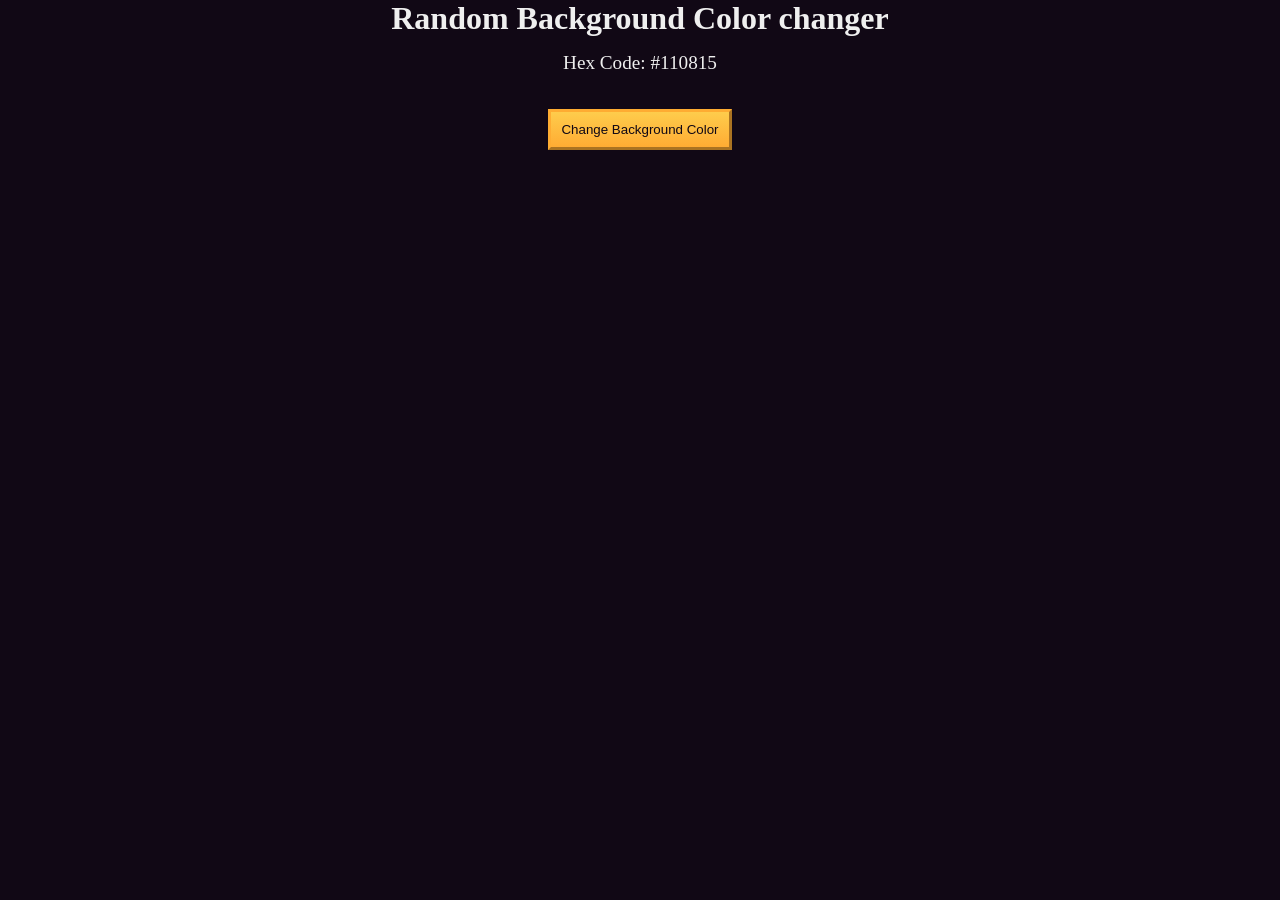
<file: Javascript Certification/Lab/11. Debugger/1. Debug a Random Background Color Changer/index.html>
<!doctype html>
<html lang="en">
  <head>
    <meta charset="UTF-8" />
    <meta
      name="viewport"
      content="width=device-width, initial-scale=1.0"
    />
    <title>Debug a random background color changer</title>
    <link
      rel="stylesheet"
      href="./styles.css"
    />
  </head>

  <body>
    <h1>Random Background Color changer</h1>

    <main>
      <section class="bg-information-container">
        <p>Hex Code: <span id="bg-hex-code">#110815</span></p>
      </section>

      <button
        class="btn"
        id="btn"
      >
        Change Background Color
      </button>
    </main>
    <script src="./script.js"></script>
  </body>
</html>
</file>
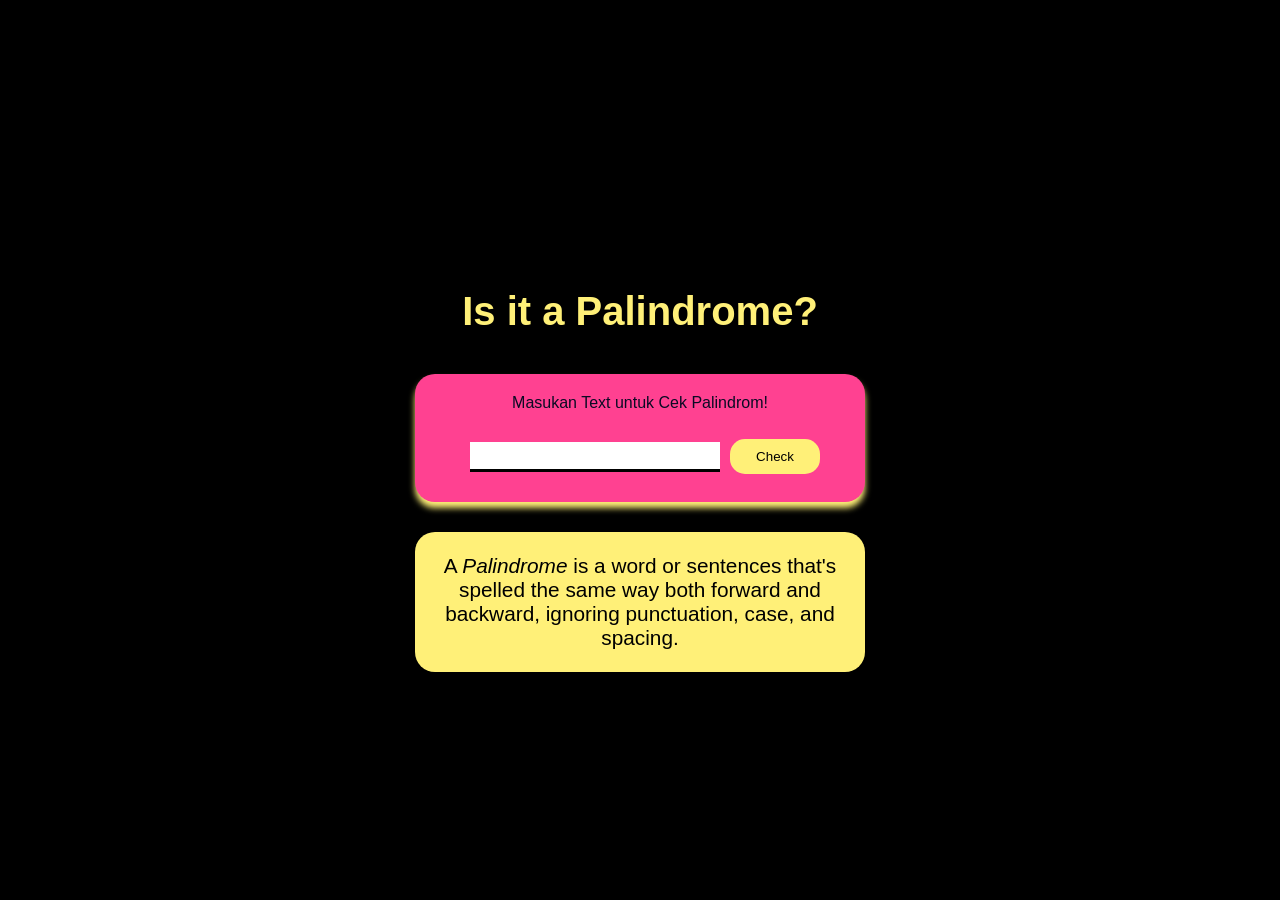
<file: Javascript Certification/Lab/12. Regular Expression/1. Build a Palindrome Checker/index.html>
<!DOCTYPE html>
<html>
  <head>
    <meta charset="UTF-8"/>
    <meta name="viewport" content="width=device-width, initial-scale=1.0"/>
    <link rel="stylesheet" href="styles.css"/>
    <title>Palindrome Checker</title>
  </head>
  <body>
    <main class="container">
      <img class="logo"/>
      <h1 class="title">Is it a Palindrome?</h1>
      <div class="palindrome-div">
        <label for="text-input">Masukan Text untuk Cek Palindrom!</label>
        <input class="palindrome-input" id="text-input" type="text" value=""></input>
        <button class="palindrome-btn" id="check-btn">Check</button>
        <div class="results-div hidden" id="result"></div>
      </div>

      <div class="palindrome-definition-div">
        <p class="palindrome-definition">A <dfn>Palindrome</dfn> is a word or sentences that's spelled the same way both forward and backward, ignoring punctuation, case, and spacing.</p>

      </div>
    </main>

    <script src="script.js"></script>
  </body>
</html>
</file>
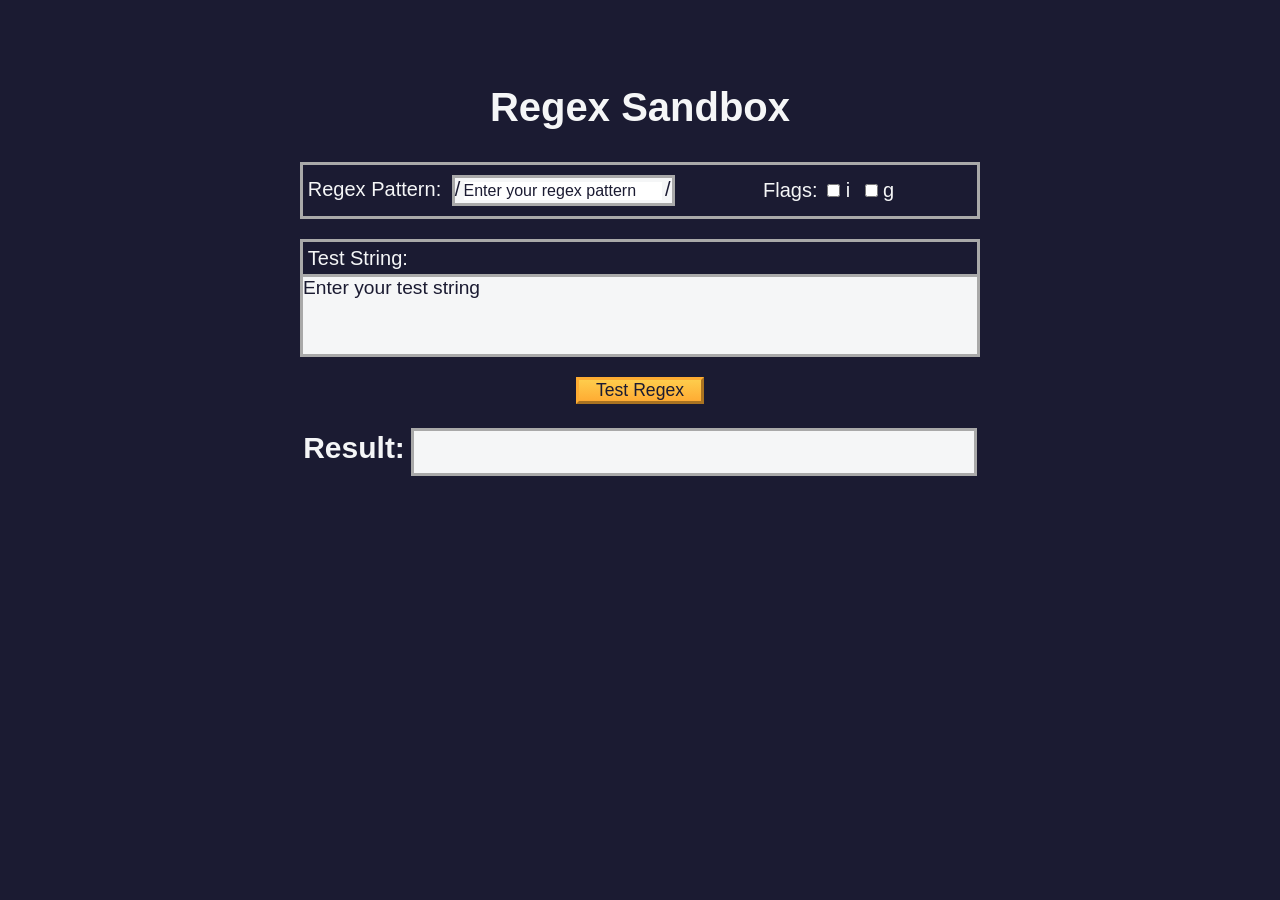
<file: Javascript Certification/Lab/12. Regular Expression/2. Build a RegEx Sanbox/index.html>
<!DOCTYPE html>
<html lang="en">

<head>
    <meta charset="UTF-8">
    <meta name="viewport" content="width=device-width, initial-scale=1.0">
    <link rel="stylesheet" href="styles.css">
    <title>Regex Sandbox</title>

</head>

<body>
    <h1>Regex Sandbox</h1>
    <main>
        <div id="regex-container">
            <label for="pattern">Regex Pattern:
                <div id="pattern-container">/<input type="text" id="pattern" name="pattern"
                        placeholder="Enter your regex pattern">/</div>
            </label>
            <div id="flags-container">
                <p>Flags: </p>
                <label for="i">
                    <input type="checkbox" name="flags" id="i"> i
                </label>
                <label for="g">
                    <input type="checkbox" name="flags" id="g"> g
                </label>
            </div>
        </div>
        <div id="test-container">
            <p>Test String:</p>
            <div id="test-string" placeholder="Enter your test string" contenteditable="true"></div>
        </div>
        <button class="btn" id="test-btn" type="button">Test Regex</button>
        <div id="result-container">
            <h2>Result:</h2>
            <p id="result">
            </p>
        </div>

    </main>
    <script src="script.js"></script>
</body>

</html>
</file>
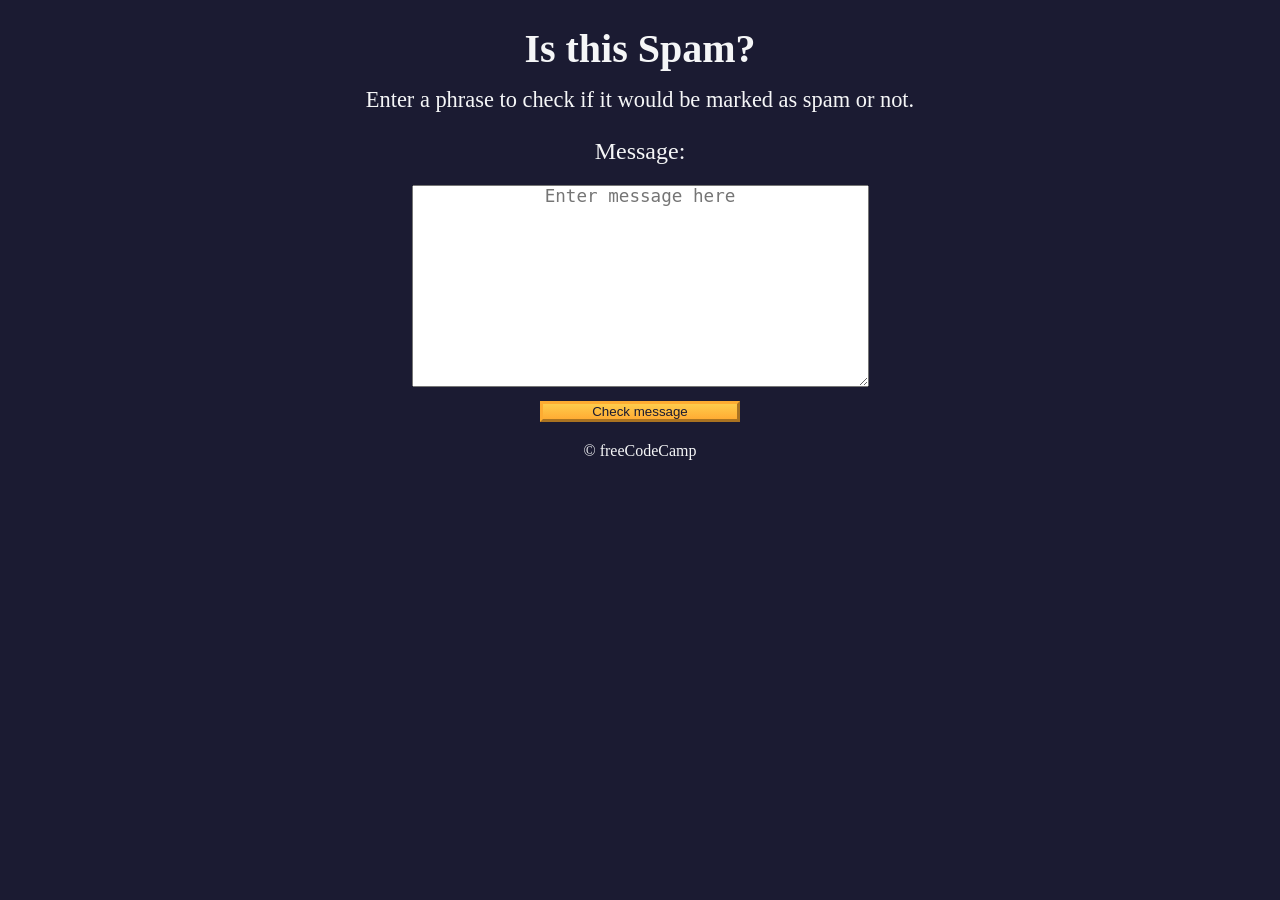
<file: Javascript Certification/Workshop/10. Regular Expression/Build a Spam Filter/index.html>
<!DOCTYPE html>
<html lang="en">
  <head>
    <meta charset="UTF-8" />
    <meta name="viewport" content="width=device-width" />
    <title>Learn Regular Expressions by Building a Spam Filter</title>
    <link rel="stylesheet" href="styles.css" />
  </head>

  <body>
    <header class="main-text">
      <h1 class="title">Is this Spam?</h1>
      <p class="description">
        Enter a phrase to check if it would be marked as spam or not.
      </p>
    </header>

    <main>
      <label class="message-label" for="message-input">Message: </label>
      <textarea
        placeholder="Enter message here"
        value=""
        type="text"
        name="message"
        id="message-input"
        rows="10"
        cols="40"
      ></textarea>
      <button class="btn" id="check-message-btn" type="button">
        Check message
      </button>
      <p id="result-message"></p>
    </main>

    <footer class="footer">&copy; freeCodeCamp</footer>
    <script src="./script.js"></script>
  </body>
</html>
</file>
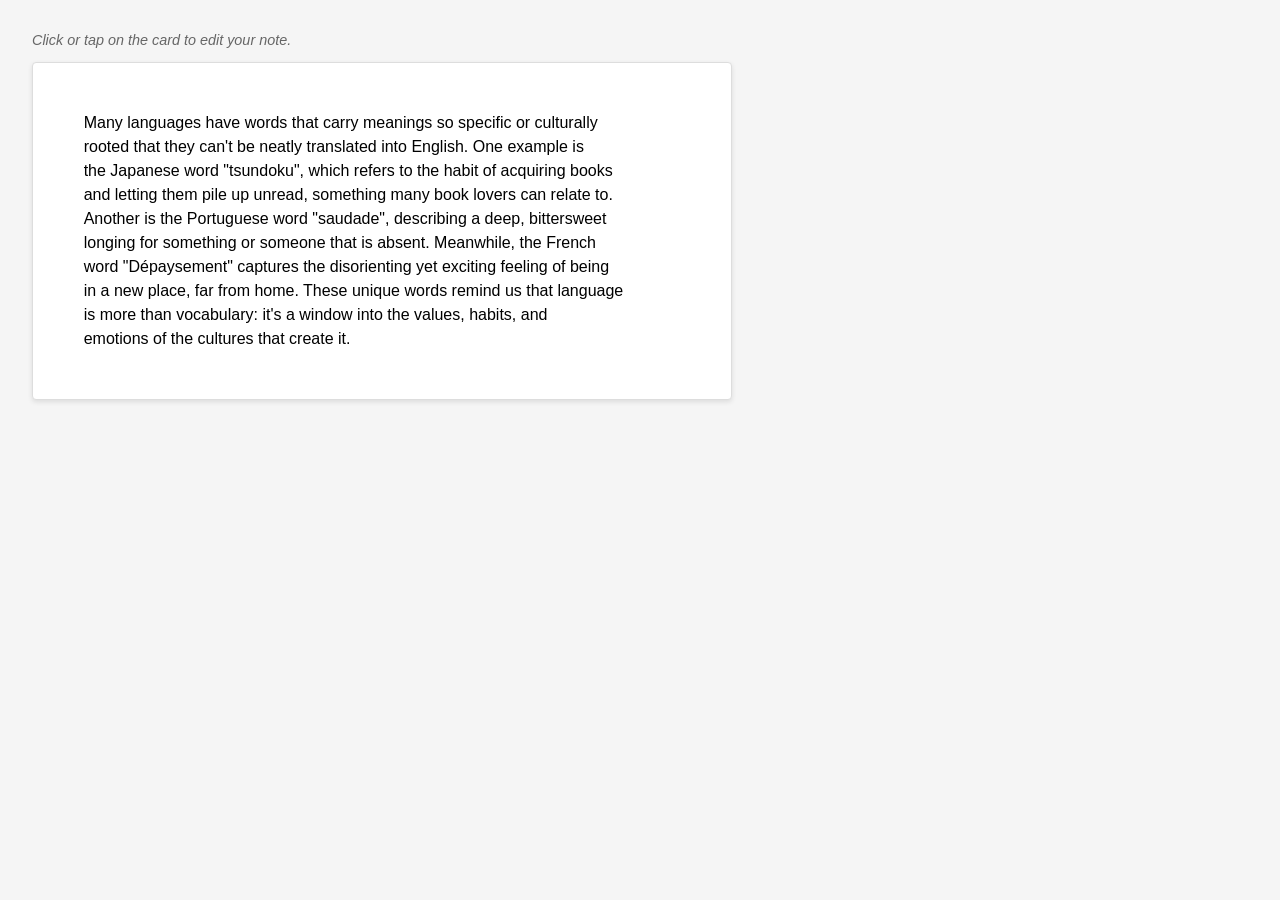
<file: Javascript Certification/Workshop/9. JavaScript and Accessibility/2. Build a Note Taking App/index.html>
<!doctype html>
<html lang="en">
  <head>
    <meta charset="UTF-8" />
    <title>Note taking app</title>
    <meta
      name="viewport"
      content="width=device-width, initial-scale=1.0"
    />
    <link
      rel="stylesheet"
      href="./styles.css"
    />
  </head>
  <body>
    <p class="helper-text">Click or tap on the card to edit your note.</p>

    <div
      id="note"
      class="note"
      contenteditable="true"
      aria-label="Note editor"
    >
      Many languages have words that carry meanings so specific or culturally
      rooted that they can't be neatly translated into English. One example is
      the Japanese word "tsundoku", which refers to the habit of acquiring books
      and letting them pile up unread, something many book lovers can relate to.
      Another is the Portuguese word "saudade", describing a deep, bittersweet
      longing for something or someone that is absent. Meanwhile, the French
      word "Dépaysement" captures the disorienting yet exciting feeling of being
      in a new place, far from home. These unique words remind us that language
      is more than vocabulary: it's a window into the values, habits, and
      emotions of the cultures that create it.
    </div>

    <div
      id="status"
      aria-live="polite"
    ></div>

    <script src="script.js"></script>
  </body>
</html>
</file>
<file: Javascript Certification/Lab/11. Debugger/1. Debug a Random Background Color Changer/styles.css>
*,
*::before,
*::after {
  margin: 0;
  padding: 0;
  box-sizing: border-box;
}

:root {
  --yellow: #f1be32;
  --golden-yellow: #feac32;
  --dark-purple: #110815;
  --light-grey: #efefef;
}

body {
  background-color: var(--dark-purple);
  color: var(--light-grey);
  text-align: center;
}

.bg-information-container {
  margin: 15px 0 25px;
  font-size: 1.2rem;
}

.btn {
  cursor: pointer;
  padding: 10px;
  margin: 10px;
  color: var(--dark-purple);
  background-color: var(--golden-yellow);
  background-image: linear-gradient(#fecc4c, #ffac33);
  border-color: var(--golden-yellow);
  border-width: 3px;
}

.btn:hover {
  background-image: linear-gradient(#ffcc4c, #f89808);
}
</file>
<file: Javascript Certification/Lab/12. Regular Expression/1. Build a Palindrome Checker/styles.css>
:root{
  --black: #000000;
  --pink: #FF4191;
  --dark-pink: #E90074;
  --yellow : #FFF078;
}

*{
  font-family: arial, helvetica, sans-serif;
  box-sizing: border-box;
  margin: 0;
  padding: 0;
}

body{
  background-color: var(--black);
  color: var(--yellow);
}

.container{
  width: 100%;
  min-height: 100vh;
  position: relative;
  display: flex;
  align-items: center;
  justify-content: center;
  flex-direction: column;
}

.logo{
  height: 30px;
  margin-bottom: 20px;
}

.title{
  text-align: center;
  padding: 10px 0;
  font-size: 2.5rem;
  margin-bottom: 20px;
}

.palindrome-div{
  width: min(100vw,450px);
  min-height: 100px;
  background-color: var(--pink);
  border-radius: 20px;
  display: flex;
  align-items: center;
  justify-content: center;
  flex-wrap: wrap;
  padding: 20px;
  margin: 10px 0;
  box-shadow: 0 6px 6px
}

label{
  color: #0a0a23;
  margin-bottom: 20px;
}

.palindrome-btn{
  width: 90px;
  border: none;
  padding: 10px;
  border-radius: 15px;
  background-color: var(--yellow);
  color: black;
  cursor: pointer;
}

.palindrome-input{
  height: 30px;
  width: 250px;
  text-align: center;
  font-size: 1.2rem;
  margin: 10px;
  border: none;
  border-bottom: 3px solid black;
}

.palindrome-input:focus{
  border-bottom: 4px solid black;
}

.palindroem-input::placeholder{
  text-align: center;
}

.user-input{
  font-size: 1.4rem;
  margin-top: 10px;
  text-align: center;
}

.results-div{
  overflow-y: auto;
  word-wrap: break-word;
  min-height: 50px;
  color: white;
}

.hidden{
  display: none;
}

.palindrome-definition-div{
  width: min(100vw, 450px);
  font-size: 1.3rem;
  min-height: 140px;
  background-color: var(--yellow);
  color: black;
  margin-top: 20px;
  padding: 20px;
  border-radius: 20px;
  display: flex;
  align-items: center;
  justify-content: center;
}

.palindrome-definition{
  vertical-align: middle;
  text-align: center;
}
</file>
<file: Javascript Certification/Lab/12. Regular Expression/2. Build a RegEx Sanbox/styles.css>
*,
*::before,
*::after {
    box-sizing: border-box;
    margin: 0;
    padding: 0;
}

:root {
    --dark-grey: #1b1b32;
    --light-grey: #f5f6f7;
    --golden-yellow: #fecc4c;
    --yellow: #ffcc4c;
    --gold: #feac32;
    --orange: #ffac33;
    --dark-orange: #f89808;
    --border: 0.2rem solid darkgrey;
    --padding: 0.3rem;
}

body {
    background-color: var(--dark-grey);
    color: var(--light-grey);
    font-size: 20px;
    font-family: "Lato", Helvetica, Arial, sans-serif;
    padding: 5px;
}

h1 {
    margin: 5rem auto 2rem;
    text-align: center;
}

p {
    padding: var(--padding);
}

#regex-container {
    max-width: 680px;
    margin: 20px auto;
    display: flex;
    justify-content: center;
    align-items: center;
    border: var(--border);
}

#regex-container>label {
    padding: var(--padding);
    flex: 1 1 auto;
}

#pattern-container {
    display: inline-block;
    color: var(--dark-grey);
    background-color: var(--light-grey);
    margin: 5px;
    border: var(--border);
}

#pattern {
    margin: 0.2rem;
    border: 0;
    font-size: 1rem;
    width: calc(100% - 1.2rem);
}

#pattern:focus {
    outline: none;
}

#flags-container {
    display: flex;
    align-items: center;
    flex: 1 1 auto;
}

#flags-container>label {
    padding: var(--padding);
    margin-right: 0.3rem;
}

#test-container {
    max-width: 680px;
    margin: 20px auto;
    display: flex;
    flex-direction: column;
    flex: 0 0 auto;
    border: var(--border);
}

#test-string {
    background-color: var(--light-grey);
    min-height: 5rem;
    color: var(--dark-grey);
    border-top: var(--border);
    font-size: 1.2rem;
}

[contenteditable=true]:empty:before {
    content: attr(placeholder);
    pointer-events: none;
    color: var(--dark-grey);
}

::placeholder {
    color: var(--dark-grey);
}


button {
    display: block;
    cursor: pointer;
    width: 8rem;
    margin: 0.2rem auto;
    color: var(--dark-grey);
    background-color: var(--gold);
    background-image: linear-gradient(var(--golden-yellow), var(--orange));
    border-color: var(--gold);
    border-width: 0.2rem;
    font-size: 1.1rem;
}

.btn:hover {
    background-image: linear-gradient(var(--yellow), var(--dark-orange));
}

#result-container {
    max-width: 680px;
    margin: 20px auto;
    display: flex;
    justify-content: center;
    align-items: center;
}

h2 {
    align-self: flex-start;
    margin: 0.4rem 0.2rem 0.2rem;
    flex: 0 1 auto;
}

#result {
    color: var(--dark-grey);
    background-color: var(--light-grey);
    font-size: 1.5rem;
    flex: 1 1 auto;
    margin: 0.2rem;
    border: var(--border);
    min-height: 3rem;
}

.highlight {
    background-color: lightgreen;
}
</file>
<file: Javascript Certification/Workshop/10. Regular Expression/Build a Spam Filter/styles.css>
*,
*::before,
*::after {
  box-sizing: border-box;
  margin: 0;
  padding: 0;
}

:root {
  --dark-grey: #1b1b32;
  --light-grey: #f5f6f7;
  --golden-yellow: #fecc4c;
  --yellow: #ffcc4c;
  --gold: #feac32;
  --orange: #ffac33;
  --dark-orange: #f89808;
}

body {
  background-color: var(--dark-grey);
  color: var(--light-grey);
}

body,
#message-input:placeholder-shown {
  text-align: center;
}

textarea {
  max-width: 90%;
}

.main-text {
  margin: 25px 0;
}

.title {
  font-size: 2.5rem;
}

.description {
  margin-top: 15px;
  font-size: 1.4rem;
}

.message-label {
  display: block;
  margin-bottom: 20px;
  font-size: 1.5rem;
}

#message-input:placeholder-shown,
textarea {
  font-size: 1.1rem;
}

.btn {
  display: block;
  cursor: pointer;
  width: 200px;
  margin: 10px auto;
  color: var(--dark-grey);
  background-color: var(--gold);
  background-image: linear-gradient(var(--golden-yellow), var(--orange));
  border-color: var(--gold);
  border-width: 3px;
}

.btn:hover {
  background-image: linear-gradient(var(--yellow), var(--dark-orange));
}

#result-message {
  font-size: 2rem;
  margin: 20px 0;
}

.footer {
  margin-top: 10px;
}
</file>
<file: Javascript Certification/Workshop/9. JavaScript and Accessibility/2. Build a Note Taking App/styles.css>
body {
  font-family: Arial, sans-serif;
  margin: 2em;
  max-width: 700px;
  background-color: #f5f5f5;
}

.note {
  background-color: #ffffff;
  border: 1px solid #ddd;
  border-radius: 4px;
  box-shadow: 0 2px 5px rgba(0, 0, 0, 0.1);
  padding: 1.5em;
  margin-bottom: 1em;
  line-height: 1.5;
  min-height: 250px;
  font-size: 16px;
  /* This is needed to preserve line breaks in the div */
  white-space: pre-wrap;
}

.note[contenteditable="true"] {
  caret-color: black;
}

.note:hover {
  background-color: #fff;
  box-shadow: 0 0 5px rgba(0, 0, 0, 0.2);
}

.helper-text {
  font-size: 0.9rem;
  color: #666;
  margin-top: 0.5em;
  user-select: none;
  font-style: italic;
}

#status {
  color: #00471b;
  padding: 0 1em;
}
</file>
